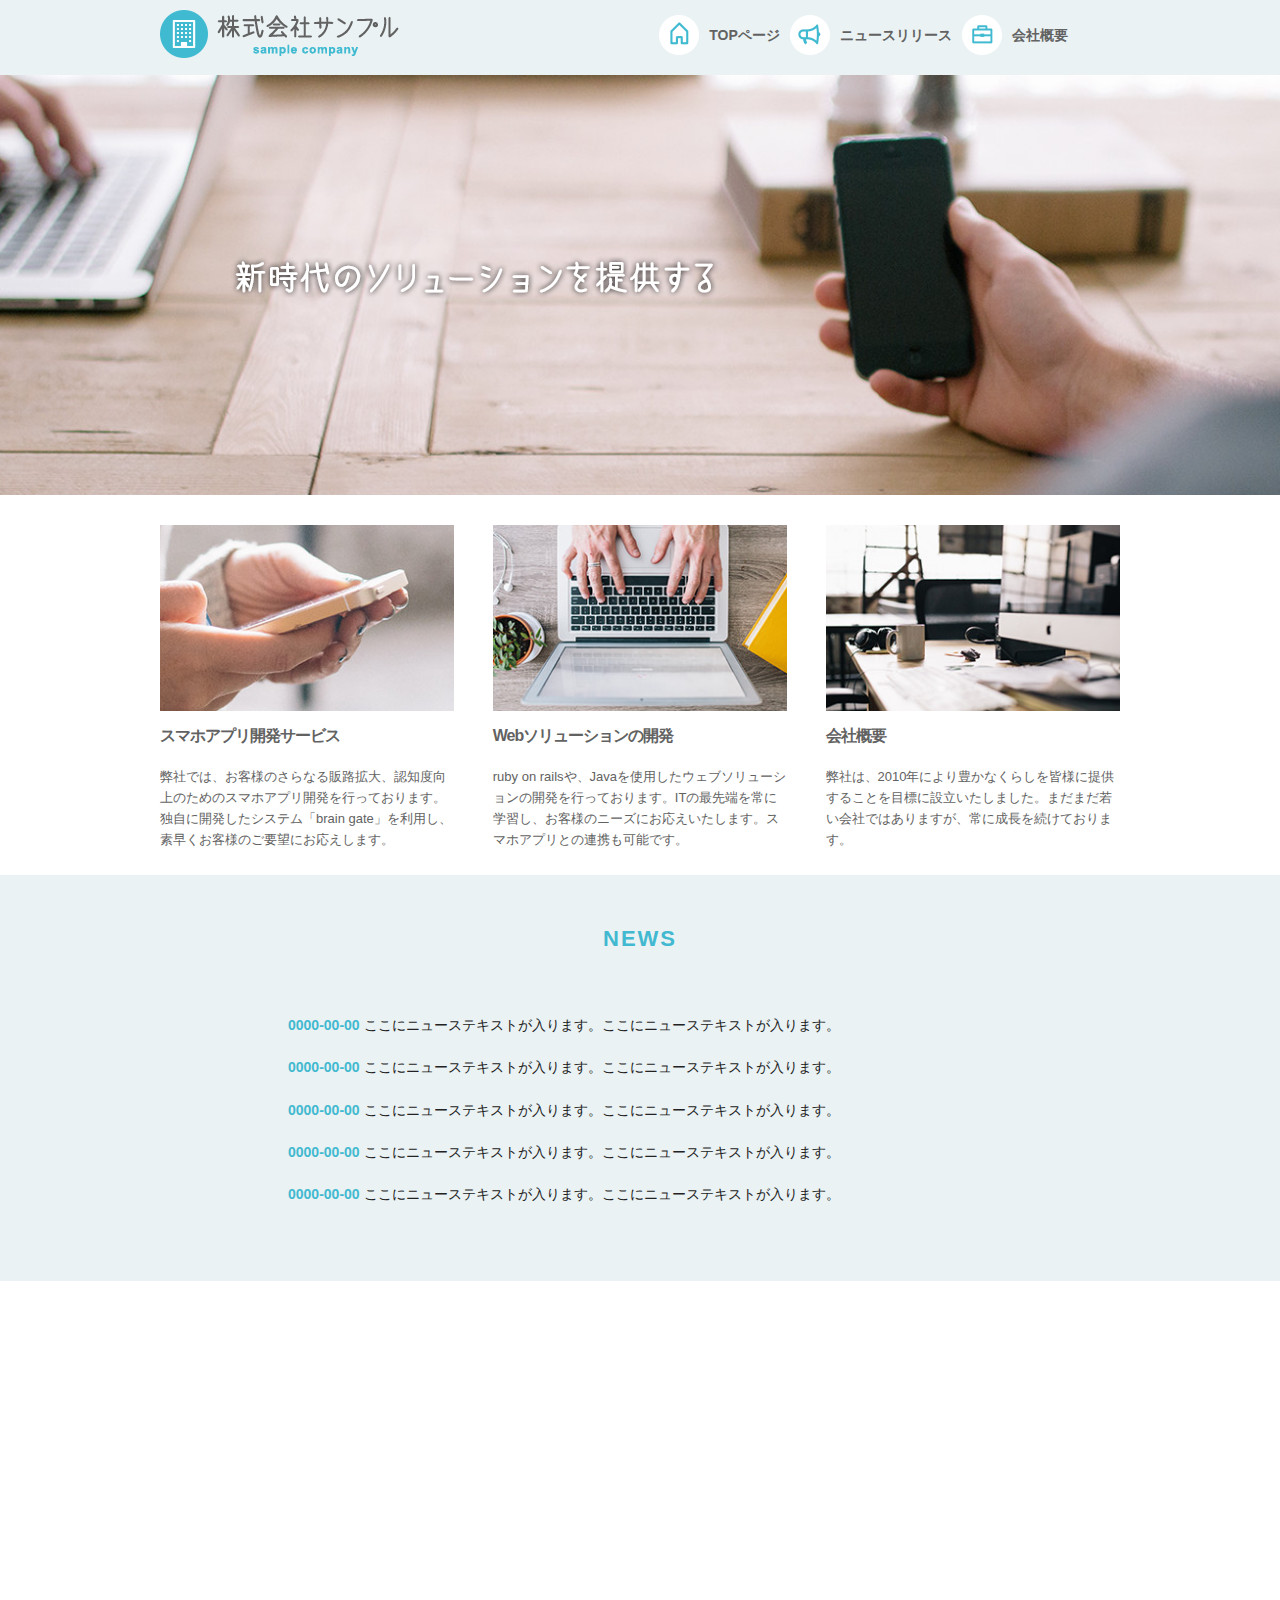
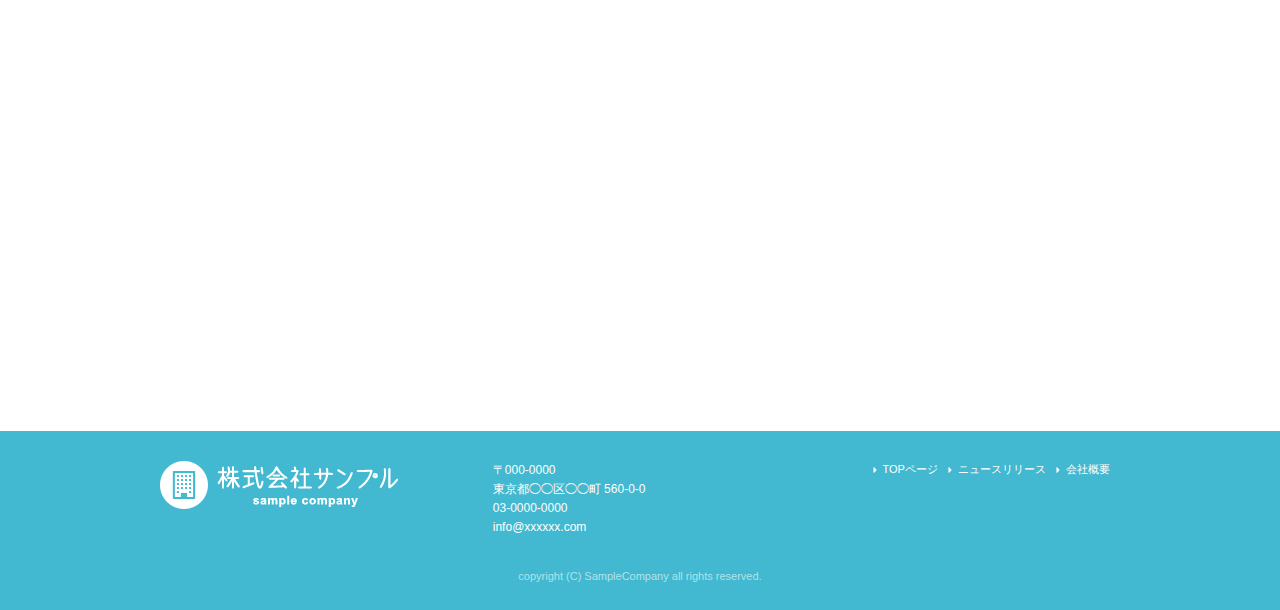
<file: index.html>
<!DOCTYPE html>
<html lang="ja">
<head>

  <!-- Basic Page Needs
  –––––––––––––––––––––––––––––––––––––––––––––––––– -->
  <meta charset="utf-8">
  <title>株式会社サンプル</title>
  <meta name="description" content="">
  <meta name="author" content="">
  <meta name="robots" content="noindex, nofollow" />

  <!-- Mobile Specific Metas
  –––––––––––––––––––––––––––––––––––––––––––––––––– -->
  <meta name="viewport" content="width=device-width, initial-scale=1">


  <!-- CSS
  –––––––––––––––––––––––––––––––––––––––––––––––––– -->
  <link rel="stylesheet" href="css/normalize.css">
  <link rel="stylesheet" href="css/skeleton.css">
  <link rel="stylesheet" href="css/sample.css">

  <!-- Favicon
  –––––––––––––––––––––––––––––––––––––––––––––––––– -->
  <link rel="icon" type="image/png" href="images/favicon.png">

</head>
<body>
  <header>
    <div id="header_in" class="container">
      <div class="row">
        <div class="six columns logo">
          <h1><a href="index.html"><img class="u-max-full-width" src="images/top/logo.png" alt="株式会社サンプル"></a></h1>
        </div>
        <div class="six columns navi">
          <div class="sp_navi">
            <img id="sp_navi_btn" class="u-max-full-width" src="images/top/sp_navi.png" alt="sp_navi">
            <ul class="sp_navi_li">
              <li><a href="index.html">TOPページ</a></li>
              <li><a href="news.html">ニュースリリース</a></li>
              <li><a href="company.html">会社概要</a></li>
            </ul>
          </div>
          <!-- sp_navi -->
          <div class="pc_navi">
            <ul class="pc_navi_li clearfix">
              <li class="navi_toppage"><a href="index.html">TOPページ</a></li>
              <li class="navi_news"><a href="news.html">ニュースリリース</a></li>
              <li class="navi_company"><a href="company.html">会社概要</a></li>
            </ul>
          </div>
          <!-- pc_navi -->
        </div>
      </div>
      <!-- row -->
    </div>
    <!-- header_in -->
  </header>
  
  <div id="cover_area">
    <div class="container">
      <div class="twelve columns">
        <img class="u-max-full-width" src="images/top/cover_read.png" alt="新時代のソリューションを提供する">
      </div>
    </div>
  </div>


  <div id="service_area">
    <div class="container">
      <div class="row">
        <div class="four columns">
          <img class="u-max-full-width" src="images/top/service_01.jpg" alt="スマホアプリ開発サービス">
          <h3 class="service_title">スマホアプリ開発サービス</h3>
          <p>弊社では、お客様のさらなる販路拡大、認知度向上のためのスマホアプリ開発を行っております。独自に開発したシステム「brain gate」を利用し、素早くお客様のご要望にお応えします。</p>
        </div><!-- column -->
        <div class="four columns">
          <img class="u-max-full-width" src="images/top/service_02.jpg" alt="Webソリューションの開発">
          <h3 class="service_title">Webソリューションの開発</h3>
          <p>ruby on railsや、Javaを使用したウェブソリューションの開発を行っております。ITの最先端を常に学習し、お客様のニーズにお応えいたします。スマホアプリとの連携も可能です。</p>
        </div><!-- column -->
        <div class="four columns">
           <img class="u-max-full-width" src="images/top/service_03.jpg" alt="会社概要">
            <h3 class="service_title">会社概要</h3>
          <p>弊社は、2010年により豊かなくらしを皆様に提供することを目標に設立いたしました。まだまだ若い会社ではありますが、常に成長を続けております。</p>
          </div><!-- column -->
       </div>
    </div>
  </div>
  <!-- #service_area -->
    
    
  <div id="news_area">
    <div class="container">
      <div class="row">
        <div class="twelve columns">
          <h2 class="news_title">NEWS</h2>
          <ul class="news_lists">
            <li><span>0000-00-00</span> ここにニューステキストが入ります。ここにニューステキストが入ります。</li>
            <li><span>0000-00-00</span> ここにニューステキストが入ります。ここにニューステキストが入ります。</li>
            <li><span>0000-00-00</span> ここにニューステキストが入ります。ここにニューステキストが入ります。</li>
            <li><span>0000-00-00</span> ここにニューステキストが入ります。ここにニューステキストが入ります。</li>
            <li><span>0000-00-00</span> ここにニューステキストが入ります。ここにニューステキストが入ります。</li>
          </ul>
          </div>
       </div>
    </div>
  </div>
  <!-- #news_area -->    
  
  <div class="ggmap"><iframe src="https://www.google.com/maps/embed?pb=!1m18!1m12!1m3!1d3241.259134309784!2d139.71587341460483!3d35.67062083816254!2m3!1f0!2f0!3f0!3m2!1i1024!2i768!4f13.1!3m3!1m2!1s0x60188c9c12e0d37b%3A0x325348458f443e6d!2z5aSW6IuR5YmN6aeF!5e0!3m2!1sja!2sjp!4v1591366447201!5m2!1sja!2sjp" width="600" height="450" frameborder="0" style="border:0;" allowfullscreen="" aria-hidden="false" tabindex="0"></iframe></div>
  
  
  <footer>
    <div class="container">
      <div class="row">
        <div class="four columns sp">
          <img class="u-max-full-width" src="images/top/footer_logo.png" alt="株式会社サンプル">
        </div>
        <!-- columns -->
        <div class="four columns foot_address sp">
          〒000-0000<br>
          東京都◯◯区◯◯町 560-0-0<br>
          03-0000-0000<br>
          info@xxxxxx.com
        </div>
        <!-- columns -->
        <div class="four columns">
          <ul class="foot_navi">
            <li><a href="index.html">TOPページ</a></li>
            <li><a href="news.html">ニュースリリース</a></li>
            <li><a href="company.html">会社概要</a></li>
          </ul>
        </div>
        <!-- columns -->
      </div>
      <!-- row -->
        <div class="row">
        <div class="twelve columns sp">
          <p class="copy">copyright (C) SampleCompany all rights reserved.</p>
        </div>
        <!-- columns -->
      </div>
      <!-- row -->
    </div>
  </footer>  


<script type="text/javascript" src="//ajax.googleapis.com/ajax/libs/jquery/1.10.2/jquery.min.js"></script>
<script>
  $(function(){
    $(document).ready(function(){
      $("#sp_navi_btn").click(function () {
        $(this).next().slideToggle();
      });
    });
  });
</script>

</body>
</html>
</file>
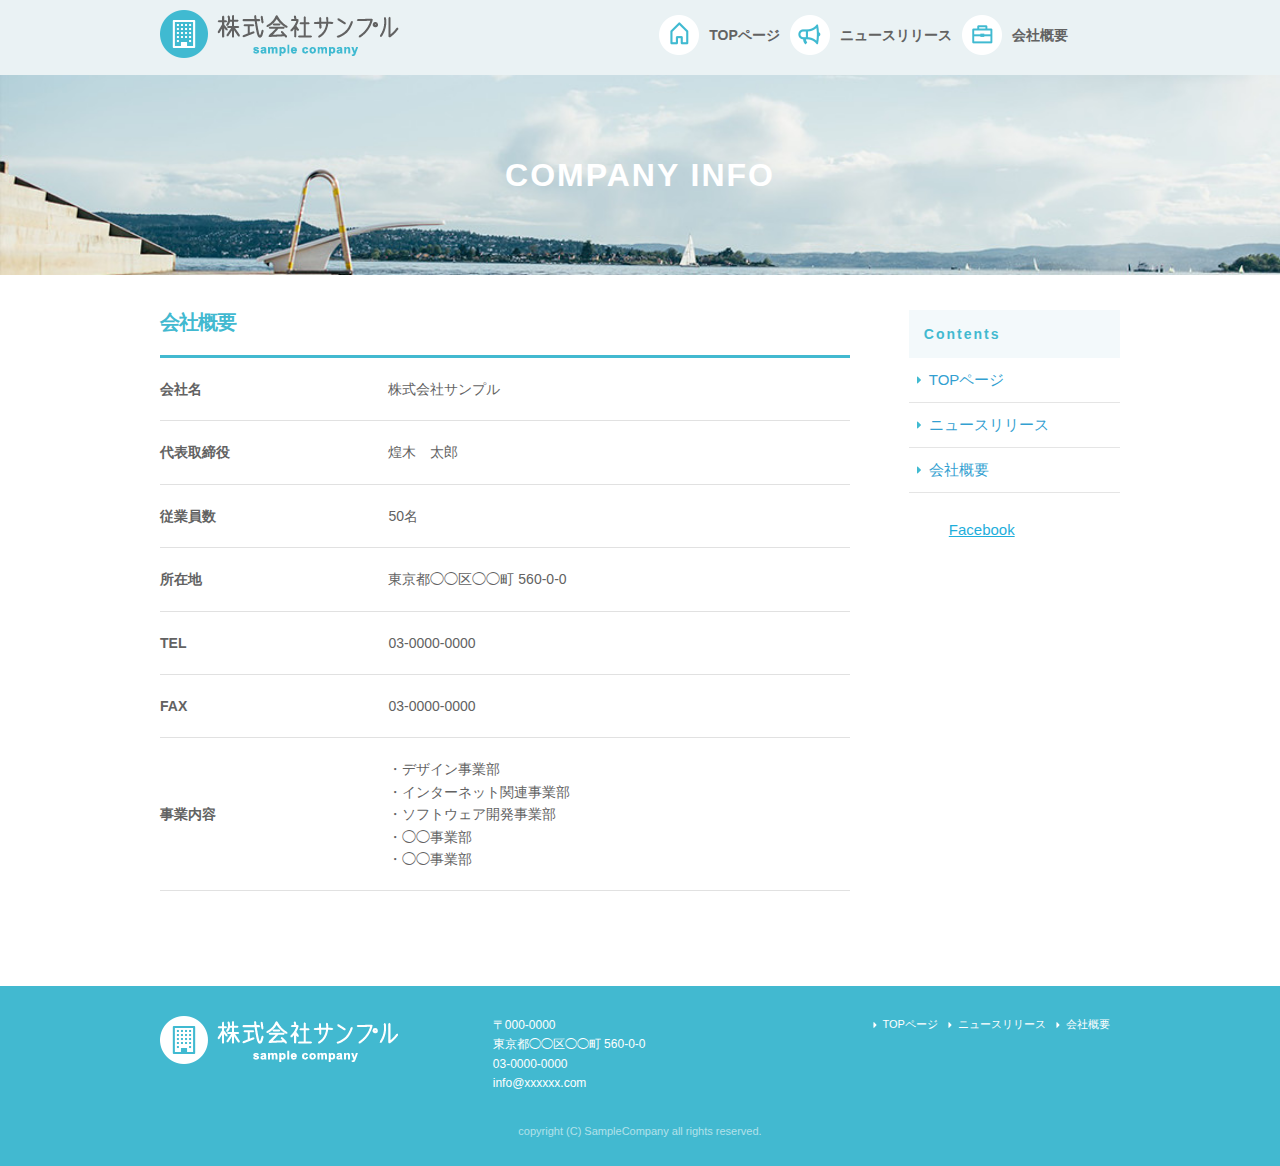
<file: company.html>
<!DOCTYPE html>
<html lang="ja">
<head>

  <!-- Basic Page Needs
  -------------------------------------------------- -->
  <meta charset="utf-8">
  <title>株式会社サンプル</title>
  <meta name="description" content="">
  <meta name="author" content="">
  <meta name="robots" content="noindex, nofollow" />

  <!-- Mobile Specific Metas
  -------------------------------------------------- -->
  <meta name="viewport" content="width=device-width, initial-scale=1">

  <!-- CSS
  -------------------------------------------------- -->
  <link rel="stylesheet" href="css/normalize.css">
  <link rel="stylesheet" href="css/skeleton.css">
  <link rel="stylesheet" href="css/sample.css">

  <!-- Favicon
  -------------------------------------------------- -->
  <link rel="icon" type="image/png" href="images/favicon.png">

</head>
<body>

  
  <div id="fb-root"></div>
  <script async defer crossorigin="anonymous" src="https://connect.facebook.net/ja_JP/sdk.js#xfbml=1&version=v6.0"></script>
  

  <header>
    <div id="header_in" class="container">
      <div class="row">
        <div class="six columns logo">
            <h1><a href="index.html"><img class="u-max-full-width" src="images/top/logo.png" alt="株式会社サンプル"></a></h1>
        </div>
        <div class="six columns navi">
            <div class="sp_navi">
            <img id="sp_navi_btn" class="u-max-full-width" src="images/top/sp_navi.png" alt="sp_navi">
             <ul class="sp_navi_li">
              <li><a href="index.html">TOPページ</a></li>
              <li><a href="news.html">ニュースリリース</a></li>
              <li><a href="company.html">会社概要</a></li>
            </ul>
          </div>
          <div class="pc_navi">
            <ul class="pc_navi_li clearfix">
              <li class="navi_toppage"><a href="index.html">TOPページ</a></li>
              <li class="navi_news"><a href="news.html">ニュースリリース</a></li>
              <li class="navi_company"><a href="company.html">会社概要</a></li>
            </ul>
          </div>
          </div>
      </div>
    </div>
  </header>

  <div id="sub_cover">
    <div class="container">
      <div class="row">
        <div class="twelve columns">
          <h2>COMPANY INFO</h2>
        </div>
      </div>
    </div>
  </div>


  <div id="contents">
    <div class="container">
      <div class="row">
        <div id="main" class="nine columns">
          <h2 class="company_title">会社概要</h2>
          <table class="u-full-width">
            <tr>
              <th>会社名</th>
              <td>株式会社サンプル</td>
            </tr>
            <tr>
              <th>代表取締役</th>
              <td>煌木　太郎</td>
            </tr>
            <tr>
              <th>従業員数</th>
              <td>50名</td>
            </tr>
            <tr>
              <th>所在地</th>
              <td>東京都◯◯区◯◯町 560-0-0</td>
            </tr>
            <tr>
              <th>TEL</th>
              <td>03-0000-0000</td>
            </tr>
            <tr>
              <th>FAX</th>
              <td>03-0000-0000</td>
            </tr>
            <tr>
              <th>事業内容</th>
              <td>
                ・デザイン事業部<br>
                ・インターネット関連事業部<br>
                ・ソフトウェア開発事業部<br>
                ・◯◯事業部<br>
                ・◯◯事業部
              </td>
            </tr>
          </table>
        </div>
        <div id="sidebar" class="three columns">
          <div class="pc_sidemenu">
            <h3>Contents</h3>
            <ul>
              <li><a href="index.html">TOPページ</a></li>
              <li><a href="news.html">ニュースリリース</a></li>
              <li><a href="company.html">会社概要</a></li>
            </ul>
          </div>
          <div class="fb-page" data-href="https://www.facebook.com/facebook" data-tabs="timeline" data-width="" data-height="300" data-small-header="false" data-adapt-container-width="true" data-hide-cover="false" data-show-facepile="false"><blockquote cite="https://www.facebook.com/facebook" class="fb-xfbml-parse-ignore"><a href="https://www.facebook.com/facebook">Facebook</a></blockquote>
          </div>
        </div>
      </div>
    </div>
  </div>


  <footer>
    <div class="container">
      <div class="row">
        <div class="four columns sp">
          <img class="u-max-full-width" src="images/top/footer_logo.png" alt="株式会社サンプル">
        </div>
        <!-- columns -->
        <div class="four columns foot_address sp">
          〒000-0000<br>
          東京都◯◯区◯◯町 560-0-0<br>
          03-0000-0000<br>
          info@xxxxxx.com
        </div>
        <div class="four columns">
          <ul class="foot_navi">
            <li><a href="index.html">TOPページ</a></li>
            <li><a href="news.html">ニュースリリース</a></li>
            <li><a href="company.html">会社概要</a></li>
          </ul>
        </div>
      </div>
      <div class="row">
        <div class="twelve columns sp">
          <p class="copy">copyright (C) SampleCompany all rights reserved.</p>
        </div>
        <!-- columns -->
      </div>
      <!-- row -->
    </div>
  </footer>
  <!-- //footer -->

  <script type="text/javascript" src="//ajax.googleapis.com/ajax/libs/jquery/1.10.2/jquery.min.js"></script>

  <script>
    $(function(){
      $(document).ready(function(){
         $("#sp_navi_btn").click(function () {
          $(this).next().slideToggle();
        });
        });
    });
  </script>

</body>
</html>
</file>
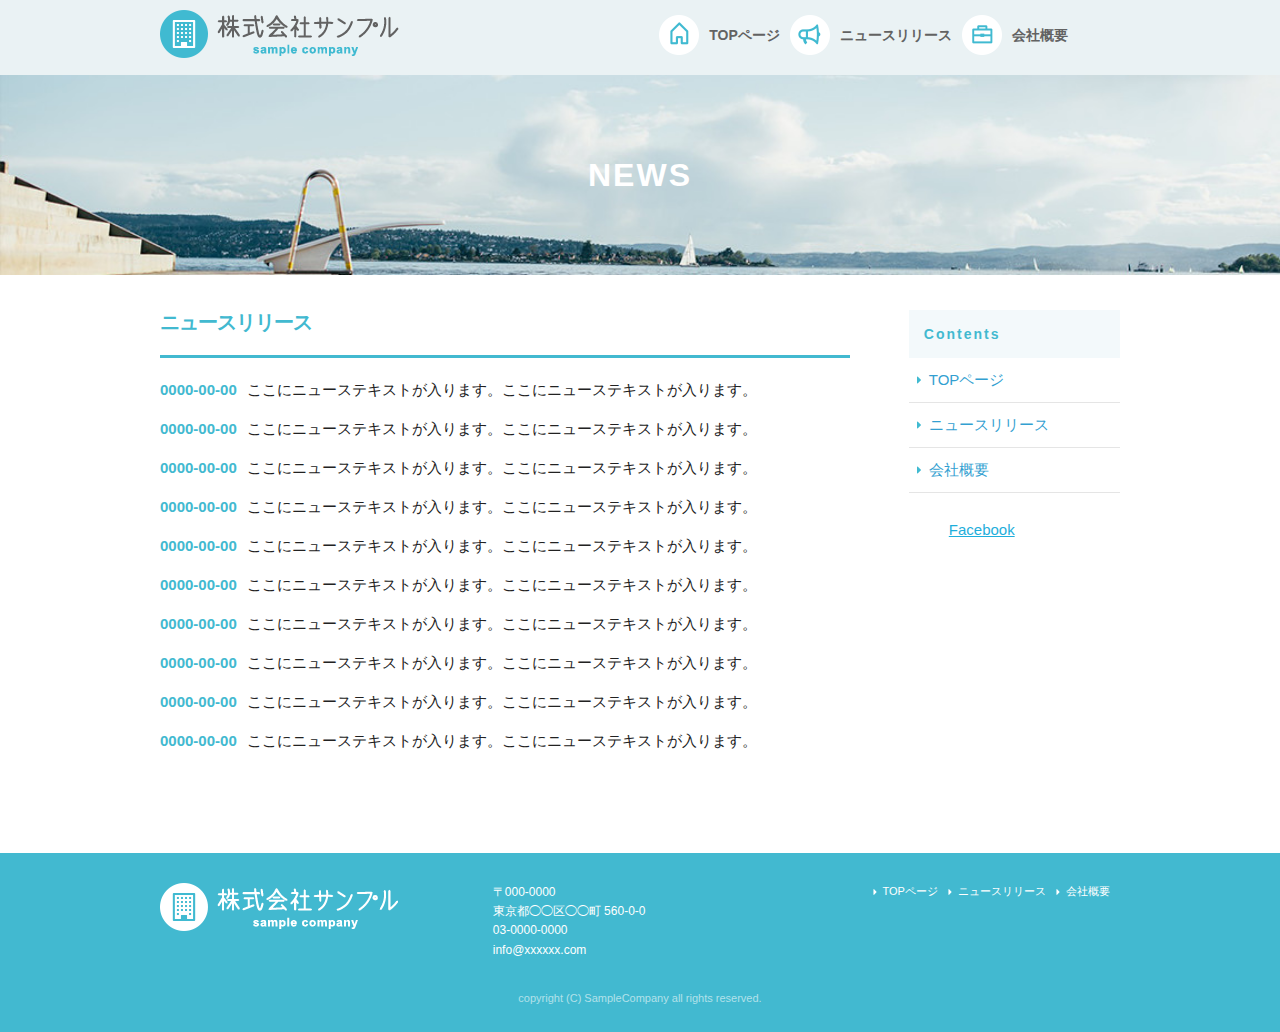
<file: news.html>
<!DOCTYPE html>
<html lang="ja">
<head>

  <!-- Basic Page Needs
  –––––––––––––––––––––––––––––––––––––––––––––––––– -->
  <meta charset="utf-8">
  <title>株式会社サンプル</title>
  <meta name="description" content="">
  <meta name="author" content="">
  <meta name="robots" content="noindex, nofollow" />

  <!-- Mobile Specific Metas
  –––––––––––––––––––––––––––––––––––––––––––––––––– -->
  <meta name="viewport" content="width=device-width, initial-scale=1">


  <!-- CSS
  –––––––––––––––––––––––––––––––––––––––––––––––––– -->
  <link rel="stylesheet" href="css/normalize.css">
  <link rel="stylesheet" href="css/skeleton.css">
  <link rel="stylesheet" href="css/sample.css">

  <!-- Favicon
  –––––––––––––––––––––––––––––––––––––––––––––––––– -->
  <link rel="icon" type="image/png" href="images/favicon.png">

</head>
<body>
  
  <div id="fb-root"></div>
  <script async defer crossorigin="anonymous" src="https://connect.facebook.net/ja_JP/sdk.js#xfbml=1&version=v6.0"></script>
  
  <header>
    <div id="header_in" class="container">
      <div class="row">
        <div class="six columns logo">
          <h1><a href="index.html"><img class="u-max-full-width" src="images/top/logo.png" alt="株式会社サンプル"></a></h1>
         </div>
        <div class="six columns navi">
          <div class="sp_navi">
            <img id="sp_navi_btn" class="u-max-full-width" src="images/top/sp_navi.png" alt="sp_navi">
              <ul class="sp_navi_li">
              <li><a href="index.html">TOPページ</a></li>
              <li><a href="news.html">ニュースリリース</a></li>
              <li><a href="company.html">会社概要</a></li>
            </ul>
          </div>
          <div class="pc_navi">
            <ul class="pc_navi_li clearfix">
              <li class="navi_toppage"><a href="index.html">TOPページ</a></li>
              <li class="navi_news"><a href="news.html">ニュースリリース</a></li>
              <li class="navi_company"><a href="company.html">会社概要</a></li>
            </ul>
          </div>
       </div>
      </div>
    </div>
  </header>
  
  <div id="sub_cover">
    <div class="container">
      <div class="row">
        <div class="twelve columns">
          <h2>NEWS</h2>
        </div>
      </div>
    </div>
  </div>


  <div id="contents">
      <div class="container">
        <div class="row">
          <div id="main" class="nine columns">
            <h2 class="news_title">ニュースリリース</h2>
            <ul class="news_li">
                <li><span>0000-00-00</span>ここにニューステキストが入ります。ここにニューステキストが入ります。</li>
                <li><span>0000-00-00</span>ここにニューステキストが入ります。ここにニューステキストが入ります。</li>
                <li><span>0000-00-00</span>ここにニューステキストが入ります。ここにニューステキストが入ります。</li>
                <li><span>0000-00-00</span>ここにニューステキストが入ります。ここにニューステキストが入ります。</li>
                <li><span>0000-00-00</span>ここにニューステキストが入ります。ここにニューステキストが入ります。</li>
                <li><span>0000-00-00</span>ここにニューステキストが入ります。ここにニューステキストが入ります。</li>
                <li><span>0000-00-00</span>ここにニューステキストが入ります。ここにニューステキストが入ります。</li>
                <li><span>0000-00-00</span>ここにニューステキストが入ります。ここにニューステキストが入ります。</li>
                <li><span>0000-00-00</span>ここにニューステキストが入ります。ここにニューステキストが入ります。</li>
                <li><span>0000-00-00</span>ここにニューステキストが入ります。ここにニューステキストが入ります。</li>
            </ul>
          </div>
          <div id="sidebar" class="three columns">
            <div class="pc_sidemenu">
              <h3>Contents</h3>
              <ul>
                <li>
                  <a href="index.html">TOPページ</a>
                </li>
                <li>
                  <a href="news.html">ニュースリリース</a>
                </li>
                <li>
                  <a href="company.html">会社概要</a>
                </li>
              </ul>
            </div>  
            <div class="fb-page" data-href="https://www.facebook.com/facebook" data-tabs="timeline" data-width="" data-height="300" data-small-header="false" data-adapt-container-width="true" data-hide-cover="false" data-show-facepile="false"><blockquote cite="https://www.facebook.com/facebook" class="fb-xfbml-parse-ignore"><a href="https://www.facebook.com/facebook">Facebook</a></blockquote>
            </div>  
          </div>
        </div>
      </div>
    </div>
   
  

  <footer>
    <div class="container">
      <div class="row">
        <div class="four columns sp">
          <img class="u-max-full-width" src="images/top/footer_logo.png" alt="株式会社サンプル">
        </div>
        <!-- columns -->
        <div class="four columns foot_address sp">
          〒000-0000<br>
          東京都◯◯区◯◯町 560-0-0<br>
          03-0000-0000<br>
          info@xxxxxx.com
        </div>
        <!-- columns -->
        <div class="four columns">
          <ul class="foot_navi">
            <li><a href="index.html">TOPページ</a></li>
            <li><a href="news.html">ニュースリリース</a></li>
            <li><a href="company.html">会社概要</a></li>
          </ul>
        </div>
        <!-- columns -->
      </div>
      <!-- row -->
        <div class="row">
        <div class="twelve columns sp">
          <p class="copy">copyright (C) SampleCompany all rights reserved.</p>
        </div>
        <!-- columns -->
      </div>
      <!-- row -->
    </div>
  </footer>  


<script type="text/javascript" src="//ajax.googleapis.com/ajax/libs/jquery/1.10.2/jquery.min.js"></script>
<script>
  $(function(){
    $(document).ready(function(){
      $("#sp_navi_btn").click(function () {
        $(this).next().slideToggle();
      });
    });
  });
</script>

</body>
</html>
</file>
<file: css/skeleton.css>
/*
* Skeleton V2.0.4
* Copyright 2014, Dave Gamache
* www.getskeleton.com
* Free to use under the MIT license.
* http://www.opensource.org/licenses/mit-license.php
* 12/29/2014
*/


/* Table of contents
––––––––––––––––––––––––––––––––––––––––––––––––––
- Grid
- Base Styles
- Typography
- Links
- Buttons
- Forms
- Lists
- Code
- Tables
- Spacing
- Utilities
- Clearing
- Media Queries
*/


/* Grid
–––––––––––––––––––––––––––––––––––––––––––––––––– */
.container {
  position: relative;
  width: 100%;
  max-width: 960px;
  margin: 0 auto;
  padding: 0 20px;
  box-sizing: border-box; }
.column,
.columns {
  width: 100%;
  float: left;
  box-sizing: border-box; }

/* For devices larger than 400px */
@media (min-width: 400px) {
  .container {
    width: 85%;
    padding: 0; }
}

/* For devices larger than 550px */
@media (min-width: 550px) {
  .container {
    width: 80%; }
  .column,
  .columns {
    margin-left: 4%; }
  .column:first-child,
  .columns:first-child {
    margin-left: 0; }

  .one.column,
  .one.columns                    { width: 4.66666666667%; }
  .two.columns                    { width: 13.3333333333%; }
  .three.columns                  { width: 22%;            }
  .four.columns                   { width: 30.6666666667%; }
  .five.columns                   { width: 39.3333333333%; }
  .six.columns                    { width: 48%;            }
  .seven.columns                  { width: 56.6666666667%; }
  .eight.columns                  { width: 65.3333333333%; }
  .nine.columns                   { width: 74.0%;          }
  .ten.columns                    { width: 82.6666666667%; }
  .eleven.columns                 { width: 91.3333333333%; }
  .twelve.columns                 { width: 100%; margin-left: 0; }

  .one-third.column               { width: 30.6666666667%; }
  .two-thirds.column              { width: 65.3333333333%; }

  .one-half.column                { width: 48%; }

  /* Offsets */
  .offset-by-one.column,
  .offset-by-one.columns          { margin-left: 8.66666666667%; }
  .offset-by-two.column,
  .offset-by-two.columns          { margin-left: 17.3333333333%; }
  .offset-by-three.column,
  .offset-by-three.columns        { margin-left: 26%;            }
  .offset-by-four.column,
  .offset-by-four.columns         { margin-left: 34.6666666667%; }
  .offset-by-five.column,
  .offset-by-five.columns         { margin-left: 43.3333333333%; }
  .offset-by-six.column,
  .offset-by-six.columns          { margin-left: 52%;            }
  .offset-by-seven.column,
  .offset-by-seven.columns        { margin-left: 60.6666666667%; }
  .offset-by-eight.column,
  .offset-by-eight.columns        { margin-left: 69.3333333333%; }
  .offset-by-nine.column,
  .offset-by-nine.columns         { margin-left: 78.0%;          }
  .offset-by-ten.column,
  .offset-by-ten.columns          { margin-left: 86.6666666667%; }
  .offset-by-eleven.column,
  .offset-by-eleven.columns       { margin-left: 95.3333333333%; }

  .offset-by-one-third.column,
  .offset-by-one-third.columns    { margin-left: 34.6666666667%; }
  .offset-by-two-thirds.column,
  .offset-by-two-thirds.columns   { margin-left: 69.3333333333%; }

  .offset-by-one-half.column,
  .offset-by-one-half.columns     { margin-left: 52%; }

}


/* Base Styles
–––––––––––––––––––––––––––––––––––––––––––––––––– */
/* NOTE
html is set to 62.5% so that all the REM measurements throughout Skeleton
are based on 10px sizing. So basically 1.5rem = 15px :) */
html {
  font-size: 62.5%; }
body {
  font-size: 1.5em; /* currently ems cause chrome bug misinterpreting rems on body element */
  line-height: 1.6;
  font-weight: 400;
  font-family: "Raleway", "HelveticaNeue", "Helvetica Neue", Helvetica, Arial, sans-serif;
  color: #222; }


/* Typography
–––––––––––––––––––––––––––––––––––––––––––––––––– */
h1, h2, h3, h4, h5, h6 {
  margin-top: 0;
  margin-bottom: 2rem;
  font-weight: 300; }
h1 { font-size: 4.0rem; line-height: 1.2;  letter-spacing: -.1rem;}
h2 { font-size: 3.6rem; line-height: 1.25; letter-spacing: -.1rem; }
h3 { font-size: 3.0rem; line-height: 1.3;  letter-spacing: -.1rem; }
h4 { font-size: 2.4rem; line-height: 1.35; letter-spacing: -.08rem; }
h5 { font-size: 1.8rem; line-height: 1.5;  letter-spacing: -.05rem; }
h6 { font-size: 1.5rem; line-height: 1.6;  letter-spacing: 0; }

/* Larger than phablet */
@media (min-width: 550px) {
  h1 { font-size: 5.0rem; }
  h2 { font-size: 4.2rem; }
  h3 { font-size: 3.6rem; }
  h4 { font-size: 3.0rem; }
  h5 { font-size: 2.4rem; }
  h6 { font-size: 1.5rem; }
}

p {
  margin-top: 0; }


/* Links
–––––––––––––––––––––––––––––––––––––––––––––––––– */
a {
  color: #1EAEDB; }
a:hover {
  color: #0FA0CE; }


/* Buttons
–––––––––––––––––––––––––––––––––––––––––––––––––– */
.button,
button,
input[type="submit"],
input[type="reset"],
input[type="button"] {
  display: inline-block;
  height: 38px;
  padding: 0 30px;
  color: #555;
  text-align: center;
  font-size: 11px;
  font-weight: 600;
  line-height: 38px;
  letter-spacing: .1rem;
  text-transform: uppercase;
  text-decoration: none;
  white-space: nowrap;
  background-color: transparent;
  border-radius: 4px;
  border: 1px solid #bbb;
  cursor: pointer;
  box-sizing: border-box; }
.button:hover,
button:hover,
input[type="submit"]:hover,
input[type="reset"]:hover,
input[type="button"]:hover,
.button:focus,
button:focus,
input[type="submit"]:focus,
input[type="reset"]:focus,
input[type="button"]:focus {
  color: #333;
  border-color: #888;
  outline: 0; }
.button.button-primary,
button.button-primary,
input[type="submit"].button-primary,
input[type="reset"].button-primary,
input[type="button"].button-primary {
  color: #FFF;
  background-color: #33C3F0;
  border-color: #33C3F0; }
.button.button-primary:hover,
button.button-primary:hover,
input[type="submit"].button-primary:hover,
input[type="reset"].button-primary:hover,
input[type="button"].button-primary:hover,
.button.button-primary:focus,
button.button-primary:focus,
input[type="submit"].button-primary:focus,
input[type="reset"].button-primary:focus,
input[type="button"].button-primary:focus {
  color: #FFF;
  background-color: #1EAEDB;
  border-color: #1EAEDB; }


/* Forms
–––––––––––––––––––––––––––––––––––––––––––––––––– */
input[type="email"],
input[type="number"],
input[type="search"],
input[type="text"],
input[type="tel"],
input[type="url"],
input[type="password"],
textarea,
select {
  height: 38px;
  padding: 6px 10px; /* The 6px vertically centers text on FF, ignored by Webkit */
  background-color: #fff;
  border: 1px solid #D1D1D1;
  border-radius: 4px;
  box-shadow: none;
  box-sizing: border-box; }
/* Removes awkward default styles on some inputs for iOS */
input[type="email"],
input[type="number"],
input[type="search"],
input[type="text"],
input[type="tel"],
input[type="url"],
input[type="password"],
textarea {
  -webkit-appearance: none;
     -moz-appearance: none;
          appearance: none; }
textarea {
  min-height: 65px;
  padding-top: 6px;
  padding-bottom: 6px; }
input[type="email"]:focus,
input[type="number"]:focus,
input[type="search"]:focus,
input[type="text"]:focus,
input[type="tel"]:focus,
input[type="url"]:focus,
input[type="password"]:focus,
textarea:focus,
select:focus {
  border: 1px solid #33C3F0;
  outline: 0; }
label,
legend {
  display: block;
  margin-bottom: .5rem;
  font-weight: 600; }
fieldset {
  padding: 0;
  border-width: 0; }
input[type="checkbox"],
input[type="radio"] {
  display: inline; }
label > .label-body {
  display: inline-block;
  margin-left: .5rem;
  font-weight: normal; }


/* Lists
–––––––––––––––––––––––––––––––––––––––––––––––––– */
ul {
  list-style: circle inside; }
ol {
  list-style: decimal inside; }
ol, ul {
  padding-left: 0;
  margin-top: 0; }
ul ul,
ul ol,
ol ol,
ol ul {
  margin: 1.5rem 0 1.5rem 3rem;
  font-size: 90%; }
li {
  margin-bottom: 1rem; }


/* Code
–––––––––––––––––––––––––––––––––––––––––––––––––– */
code {
  padding: .2rem .5rem;
  margin: 0 .2rem;
  font-size: 90%;
  white-space: nowrap;
  background: #F1F1F1;
  border: 1px solid #E1E1E1;
  border-radius: 4px; }
pre > code {
  display: block;
  padding: 1rem 1.5rem;
  white-space: pre; }


/* Tables
–––––––––––––––––––––––––––––––––––––––––––––––––– */
th,
td {
  padding: 12px 15px;
  text-align: left;
  border-bottom: 1px solid #E1E1E1; }
th:first-child,
td:first-child {
  padding-left: 0; }
th:last-child,
td:last-child {
  padding-right: 0; }


/* Spacing
–––––––––––––––––––––––––––––––––––––––––––––––––– */
button,
.button {
  margin-bottom: 1rem; }
input,
textarea,
select,
fieldset {
  margin-bottom: 1.5rem; }
pre,
blockquote,
dl,
figure,
table,
p,
ul,
ol,
form {
  margin-bottom: 2.5rem; }


/* Utilities
–––––––––––––––––––––––––––––––––––––––––––––––––– */
.u-full-width {
  width: 100%;
  box-sizing: border-box; }
.u-max-full-width {
  max-width: 100%;
  box-sizing: border-box; }
.u-pull-right {
  float: right; }
.u-pull-left {
  float: left; }


/* Misc
–––––––––––––––––––––––––––––––––––––––––––––––––– */
hr {
  margin-top: 3rem;
  margin-bottom: 3.5rem;
  border-width: 0;
  border-top: 1px solid #E1E1E1; }


/* Clearing
–––––––––––––––––––––––––––––––––––––––––––––––––– */

/* Self Clearing Goodness */
.container:after,
.row:after,
.u-cf {
  content: "";
  display: table;
  clear: both; }


/* Media Queries
–––––––––––––––––––––––––––––––––––––––––––––––––– */
/*
Note: The best way to structure the use of media queries is to create the queries
near the relevant code. For example, if you wanted to change the styles for buttons
on small devices, paste the mobile query code up in the buttons section and style it
there.
*/


/* Larger than mobile */
@media (min-width: 400px) {}

/* Larger than phablet (also point when grid becomes active) */
@media (min-width: 550px) {}

/* Larger than tablet */
@media (min-width: 750px) {}

/* Larger than desktop */
@media (min-width: 1000px) {}

/* Larger than Desktop HD */
@media (min-width: 1200px) {}
</file>
<file: css/sample.css>
@charset "UTF-8";
html {
  font-size: 62.5%; }

body {
  font-family: "ヒラギノ角ゴ Pro W3", "Hiragino Kaku Gothic Pro", メイリオ, Verdana, "ＭＳ Ｐゴシック", sans-serif; }

header {
  background: #eaf2f4; }
  header #header_in {
    padding-top: 10px;
    padding-bottom: 4px; }
  @media (max-width: 549px) {
    header .logo {
      width: 190px; }
    header .navi {
      width: 40px;
      float: right; } }
  header .sp_navi_li {
    width: 180px;
    position: absolute;
    top: 50px;
    right: 2%;
    border: 1px solid #eee;
    background: white;
    margin: 0;
    padding: 0;
    display: none;
    z-index: 100; }
    @media (min-width: 550px) {
      header .sp_navi_li .sp_navi {
        display: none; } }
    header .sp_navi_li li {
      list-style: none;
      margin: 0;
      padding: 0; }
      header .sp_navi_li li a {
        display: block;
        padding: 10px 8px;
        border-bottom: 1px solid #eee;
        font-size: 14px;
        text-decoration: none; }

@media (min-width: 550px) {
  .clearfix::after {
    clear: both;
    content: '';
    display: block; }

  .sp_navi {
    display: none; }

  #header_in {
    padding: 15px 0 10px 0; }

  .pc_navi_li {
    margin: 0;
    padding: 0; }
    .pc_navi_li li {
      list-style: none;
      margin: 5px 0 0 0;
      padding: 0;
      float: left; }
      .pc_navi_li li a {
        color: #626262;
        text-decoration: none;
        font-weight: bold;
        font-size: 14px;
        font-size: 1.4rem;
        padding-right: 10px; }
      .pc_navi_li li a:hover {
        color: #42b9d0; }
    .pc_navi_li li.navi_toppage a {
      background-repeat: no-repeat;
      display: inline-block;
      line-height: 40px;
      padding-left: 50px;
      background-image: url("../images/top/navi_top.png");
      background-size: 40px 40px; }
    .pc_navi_li li.navi_news a {
      background-repeat: no-repeat;
      display: inline-block;
      line-height: 40px;
      padding-left: 50px;
      background-image: url("../images/top/navi_news.png");
      background-size: 40px 40px; }
    .pc_navi_li li.navi_company a {
      background-repeat: no-repeat;
      display: inline-block;
      line-height: 40px;
      padding-left: 50px;
      background-image: url("../images/top/navi_company.png");
      background-size: 40px 40px; } }
@media (max-width: 549px) {
  .pc_navi {
    display: none; } }
#cover_area {
  text-align: center;
  padding: 80px 0;
  background-image: url("../images/top/cover.jpg");
  background-size: cover; }
  @media (min-width: 550px) {
    #cover_area {
      text-align: left;
      height: 420px;
      padding: 0; }
      #cover_area img {
        margin-top: 180px;
        margin-left: 70px; } }

#service_area {
  padding-top: 20px; }
  @media (min-width: 550px) {
    #service_area {
      padding-top: 30px; } }
  #service_area .columns {
    color: #626262; }
    #service_area .columns .service_title {
      font-size: 18px;
      font-size: 1.8rem;
      font-weight: bold;
      margin-top: 8px; }
    #service_area .columns p {
      font-size: 15px;
      font-size: 1.5rem;
      margin-top: 10px; }
    @media (min-width: 550px) {
      #service_area .columns .service_title {
        font-size: 16px;
        font-size: 1.6rem; }
      #service_area .columns p {
        font-size: 13px;
        font-size: 1.3rem; } }

#news_area {
  background-color: #eaf2f4; }
  @media (min-width: 550px) {
    #news_area .container {
      padding: 0px 10% 50px 10%; } }
  #news_area .news_title {
    text-align: center;
    font-size: 26px;
    font-size: 2.6rem;
    color: #42b9d0;
    padding: 15px 0 10px 0;
    font-weight: bold;
    letter-spacing: 0.2rem; }
  #news_area .news_lists li {
    list-style: none;
    font-size: 15px;
    font-size: 1.5rem; }
    #news_area .news_lists li span {
      color: #42b9d0;
      font-weight: bold;
      display: block;
      margin-bottom: 3px; }
  @media (min-width: 550px) {
    #news_area .news_title {
      font-size: 22px;
      font-size: 2.2rem;
      padding: 50px 0 41px 0; }
    #news_area .news_lists li {
      font-size: 14px;
      font-size: 1.4rem;
      margin-bottom: 20px; }
      #news_area .news_lists li span {
        display: inline;
        margin-bottom: 0px; } }

footer {
  background-color: #42b9d0;
  color: #fff;
  padding-top: 20px; }
  @media (max-width: 549px) {
    footer .container {
      padding: 0; }
    footer .sp {
      padding: 0 6%;
      margin: 0 auto; }
    footer .foot_navi {
      margin-top: 20px; }
      footer .foot_navi li {
        list-style: none;
        margin-bottom: 1px; }
        footer .foot_navi li a {
          color: #42b9d0;
          background-color: #eaf2f4;
          display: block;
          text-align: center;
          font-weight: bold;
          text-decoration: none;
          font-size: 16px;
          font-size: 1.6rem;
          padding: 16px 0; } }
  footer .foot_address {
    font-size: 16px;
    font-size: 1.6rem;
    padding-top: 10px; }
  footer .copy {
    text-align: center;
    font-size: 11px;
    font-size: 1.1rem;
    color: #b2e1ea; }
  @media (min-width: 550px) {
    footer {
      padding-top: 30px; }
      footer .foot_address {
        padding: 0px;
        font-size: 12px;
        font-size: 1.2rem; }
      footer .foot_navi {
        float: right; }
        footer .foot_navi li {
          list-style: none;
          background-repeat: no-repeat;
          background-position: left center;
          display: inline-block;
          float: left;
          margin-right: 10px;
          font-size: 11px;
          font-size: 1.1rem;
          background-image: url("../images/top/foot_arroehead.png");
          background-size: 4px 6px; }
        footer .foot_navi a {
          color: white;
          padding-left: 10px;
          text-decoration: none; }
        footer .foot_navi a:hover {
          color: #eaf2f4; }
      footer .copy {
        margin-top: 30px; } }

h1 {
  margin: 0;
  padding: 0; }

/*---------------news.html---------------------
----------------------------------------------*/
#sub_cover {
  padding: 40px 0;
  background-image: url("../images/news/sub_cover.jpg");
  background-size: cover; }
  #sub_cover h2 {
    text-align: center;
    color: white;
    font-weight: bold;
    line-height: 1.25;
    letter-spacing: 0.2rem;
    margin: 0;
    font-size: 16px;
    font-size: 1.6rem; }
  @media (min-width: 550px) {
    #sub_cover {
      padding: 80px 0; }
      #sub_cover h2 {
        margin: 0;
        font-size: 32px;
        font-size: 3.2rem; } }

#contents {
  padding-top: 20px; }
  #contents #main h2 {
    color: #42b9d0;
    border-bottom: 3px solid #42b9d0;
    font-weight: bold;
    padding-bottom: 15px;
    margin-bottom: 20px;
    font-size: 15px;
    font-size: 1.5rem; }
  #contents #main .company_title {
    margin-bottom: 0; }
  #contents #main .news_li {
    font-size: 15px;
    font-size: 1.5rem; }
    #contents #main .news_li li {
      list-style: none; }
      #contents #main .news_li li span {
        color: #42b9d0;
        display: block;
        font-weight: bold;
        margin-bottom: 3px; }
  #contents #main table {
    margin-bottom: 2.5rem;
    border-collapse: collapse;
    border-spacing: 0; }
    #contents #main table tr th {
      padding: 20px 20px 20px 0;
      color: #626262;
      font-size: 14px;
      font-size: 1.4rem;
      text-align: left;
      border-bottom: 1px solid #E1E1E1; }
    #contents #main table tr td {
      padding: 20px 0;
      color: #626262;
      font-size: 14px;
      font-size: 1.4rem; }
  @media (min-width: 550px) {
    #contents #main {
      padding-right: 20px; }
      #contents #main h2 {
        padding-bottom: 20px;
        font-size: 20px;
        font-size: 2rem; }
      #contents #main .news_li li {
        padding-bottom: 5px; }
        #contents #main .news_li li span {
          display: inline-block;
          margin-bottom: 0;
          padding-right: 10px; } }
  #contents #sidebar {
    padding-bottom: 20px; }
    #contents #sidebar .pc_sidemenu {
      display: none; }
      #contents #sidebar .pc_sidemenu h3 {
        color: #42b9d0;
        letter-spacing: 0.2rem;
        font-weight: bold;
        background-color: #f3f9fb;
        padding: 15px;
        margin-bottom: 0px;
        font-size: 14px;
        font-size: 1.4rem; }
      #contents #sidebar .pc_sidemenu li {
        list-style: none;
        display: block;
        border-bottom: 1px solid #e5e5e5;
        background-repeat: no-repeat;
        background-position: 8px center;
        margin-bottom: 0px;
        padding: 10px 10px 10px 20px;
        background-image: url(../images/news/side_arrow.png);
        background-size: 4px 8px; }
        #contents #sidebar .pc_sidemenu li a {
          color: #339fd1;
          text-decoration: none; }
    @media (min-width: 550px) {
      #contents #sidebar .pc_sidemenu {
        display: block; } }
    #contents #sidebar .fb_iframe_widget_fluid {
      display: inline; }
    #contents #sidebar .fb-page fb_iframe_widget {
      position: relateive; }
      #contents #sidebar .fb-page fb_iframe_widget span {
        display: inline-block;
        position: relateive;
        text-align: justify; }
        #contents #sidebar .fb-page fb_iframe_widget span iframe {
          position: absolute; }

@media (min-width: 550px) {
  #contents {
    padding-top: 35px;
    padding-bottom: 70px; } }
/*---------------campany.html---------------------
----------------------------------------------*/
tr {
  display: table-row;
  vertical-align: inherit;
  border-color: inherit; }

.ggmap {
  position: relative;
  padding-bottom: 56.25%;
  padding-top: 30px;
  height: auto;
  overflow: hidden;
  width: 100%; }

.ggmap iframe,
.ggmap object,
.ggmap embed {
  position: absolute;
  top: 0;
  left: 0;
  width: 100%;
  height: 100%; }

/*# sourceMappingURL=sample.css.map */
</file>
